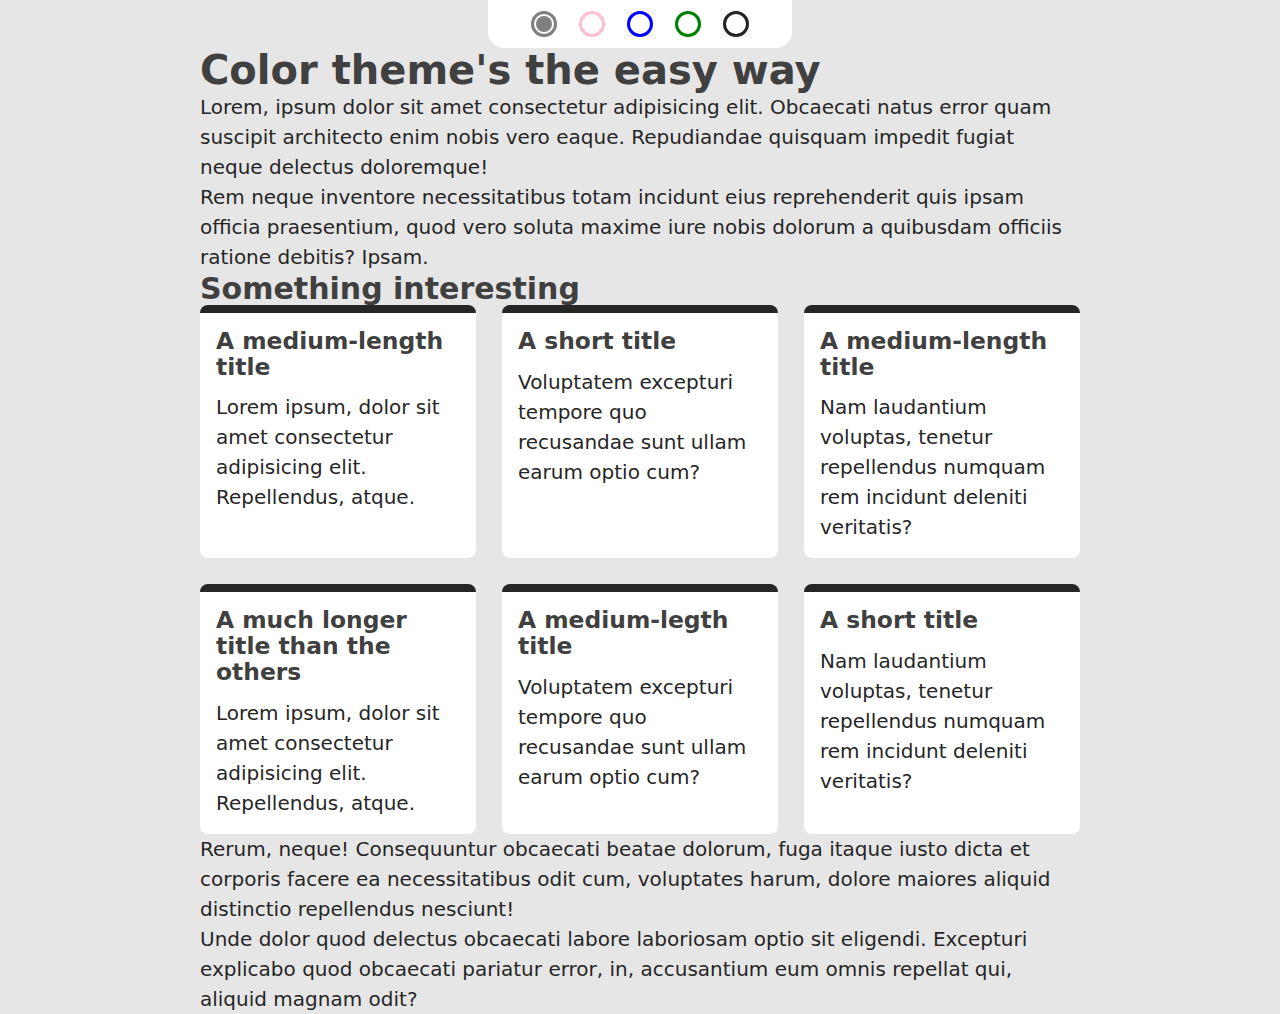
<file: theme.html>
<!DOCTYPE html>
<html lang="en">

<head>
    <meta charset="UTF-8">
    <meta http-equiv="X-UA-Compatible" content="IE=edge">
    <meta name="viewport" content="width=device-width, initial-scale=1.0">
    <title>Document</title>
    <link rel="stylesheet" href="theme__style.css">
</head>

<body>
    <form class="color-picker" action="">
        <fieldset>
            <legend class="visually-hidden">Pick a color scheme</legend>
            <!-- colorLabels -->
            <label for="light" class="visually-hidden">Light</label>
            <input type="radio" name="theme" id="light" checked>

            <label for="pink" class="visually-hidden">Pink theme</label>
            <input type="radio" id="pink" name="theme">

            <label for="blue" class="visually-hidden">Blue theme</label>
            <input type="radio" id="blue" name="theme">

            <label for="green" class="visually-hidden">Green theme</label>
            <input type="radio" id="green" name="theme">

            <label for="dark" class="visually-hidden">Dark theme</label>
            <input type="radio" id="dark" name="theme">
        </fieldset>
    </form>

    <main>
        <div class="wrapper">
            <h1>Color theme's the easy way</h1>
            <p>Lorem, ipsum dolor sit amet consectetur adipisicing elit. Obcaecati natus error quam suscipit architecto
                enim
                nobis vero eaque. Repudiandae quisquam impedit fugiat neque delectus doloremque!</p>
            <p>Rem neque inventore necessitatibus totam incidunt eius reprehenderit quis ipsam officia praesentium, quod
                vero
                soluta maxime iure nobis dolorum a quibusdam officiis ratione debitis? Ipsam.</p>
            <h2>Something interesting</h2>
            <div class="auto-grid">
                <div class="card">
                    <h3 class="card__title">A medium-length title</h3>
                    <p>Lorem ipsum, dolor sit amet consectetur adipisicing elit. Repellendus, atque.</p>
                </div>
                <div class="card">
                    <h3 class="card__title">A short title</h3>
                    <p>Voluptatem excepturi tempore quo recusandae sunt ullam earum optio cum?</p>
                </div>
                <div class="card">
                    <h3 class="card__title">A medium-length title</h3>
                    <p>Nam laudantium voluptas, tenetur repellendus numquam rem incidunt deleniti veritatis?</p>
                </div>
                <div class="card">
                    <h3 class="card__title">A much longer title than the others</h3>
                    <p>Lorem ipsum, dolor sit amet consectetur adipisicing elit. Repellendus, atque.</p>
                </div>
                <div class="card">
                    <h3 class="card__title">A medium-legth title</h3>
                    <p>Voluptatem excepturi tempore quo recusandae sunt ullam earum optio cum?</p>
                </div>
                <div class="card">
                    <h3 class="card__title">A short title</h3>
                    <p>Nam laudantium voluptas, tenetur repellendus numquam rem incidunt deleniti veritatis?</p>
                </div>
            </div>
            <p>Rerum, neque! Consequuntur obcaecati beatae dolorum, fuga itaque iusto dicta et corporis facere ea
                necessitatibus
                odit cum, voluptates harum, dolore maiores aliquid distinctio repellendus nesciunt!</p>
            <p>Unde dolor quod delectus obcaecati labore laboriosam optio sit eligendi. Excepturi explicabo quod
                obcaecati
                pariatur error, in, accusantium eum omnis repellat qui, aliquid magnam odit?</p>
        </div>
    </main>
</body>

</html>
</file>
<file: theme__style.css>
* {
  box-sizing: border-box;
  margin: 0;
  padding: 0;
}
:root {
  --clr-body-bg: hsl(0 0% 90%);
  --clr-card-bg: hsl(0 0% 100%);
  --clr-text: hsl(0 0% 15%);
  --clr-heading: hsl(0 0% 25%);
}

body {
  margin: 0;
  font-family: system-ui, sans-serif;
  font-size: 1.25rem;
  line-height: 1.5;
  background: var(--clr-body-bg);
  color: var(--clr-text);
}

h1,
h2,
h3 {
  color: var(--clr-heading);
  line-height: 1.1;
}

.auto-grid {
  --min-column-size: 225px;

  display: grid;
  gap: clamp(1rem, 5vmax, 1.625rem);
  grid-template-columns: repeat(
    auto-fit,
    minmax(min(100%, var(--min-column-size)), 1fr)
  );
}

.wrapper {
  --max-width: 55rem;
  width: min(100% - 2rem, var(--max-width));
  margin-inline: auto;
}

.card {
  padding: 1rem;
  background-color: var(--clr-card-bg);
  border-block-start: 0.5rem solid;
  border-radius: 0.5rem;
}

.card > * {
  margin: 0;
}

.card > *:not(:last-child) {
  margin-bottom: 0.75rem;
}

.visually-hidden {
  clip: rect(0 0 0 0);
  clip-path: inset(50%);
  height: 1px;
  overflow: hidden;
  position: absolute;
  white-space: nowrap;
  width: 1px;
}

.color-picker > fieldset {
  border: 0;
  display: flex;
  gap: 2rem;
  width: fit-content;
  background: #fff;
  padding: 1rem 3rem;
  margin-inline: auto;
  border-radius: 0 0 1rem 1rem;
}

.color-picker input[type="radio"] {
  appearance: none;
  width: 1rem;
  height: 1rem;
  outline: 3px solid var(--radio-color, currentColor);
  outline-offset: 2px;
  /*CurrentColor over rides the previous statement*/
  border-radius: 50%;
}

/* When we want to fill the color of the chosen
radio button */
.color-picker input[type="radio"]:checked {
  background-color: var(--radio-color);
}

.color-picker input[type="radio"]#light {
  --radio-color: gray;
}

.color-picker input[type="radio"]#pink {
  --radio-color: pink;
}

.color-picker input[type="radio"]#blue {
  --radio-color: blue;
}

.color-picker input[type="radio"]#green {
  --radio-color: green;
}

.color-picker input[type="radio"]#dark {
  --radio-color: #232323;
}

/* To make it work: I'm going to use the :has() - Selector */
.pink,
:root:has(#pink:checked) {
  --clr-body-bg: hsl(310 50% 90%);
  --clr-card-bg: hsl(310 50% 100%);
  --clr-text: hsl(310 50% 15%);
  --clr-heading: hsl(310 50% 25%);
}

.blue,
:root:has(#blue:checked) {
  --clr-body-bg: hsl(209 50% 90%);
  --clr-card-bg: hsl(209 50% 100%);
  --clr-text: hsl(209 50% 15%);
  --clr-heading: hsl(209 50% 25%);
}

.green,
:root:has(#green:checked) {
  --clr-body-bg: hsl(109 50% 90%);
  --clr-card-bg: hsl(109 50% 100%);
  --clr-text: hsl(109 50% 15%);
  --clr-heading: hsl(109 50% 25%);
}

.dark,
:root:has(#dark:checked) {
  --clr-body-bg: hsl(209 50% 10%);
  --clr-card-bg: hsl(209 50% 5%);
  --clr-text: hsl(209 50% 90%);
  --clr-heading: hsl(209 50% 80%);
}
/* To prevent the default chosing of a user
we have to use localStorage-JS */
</file>
